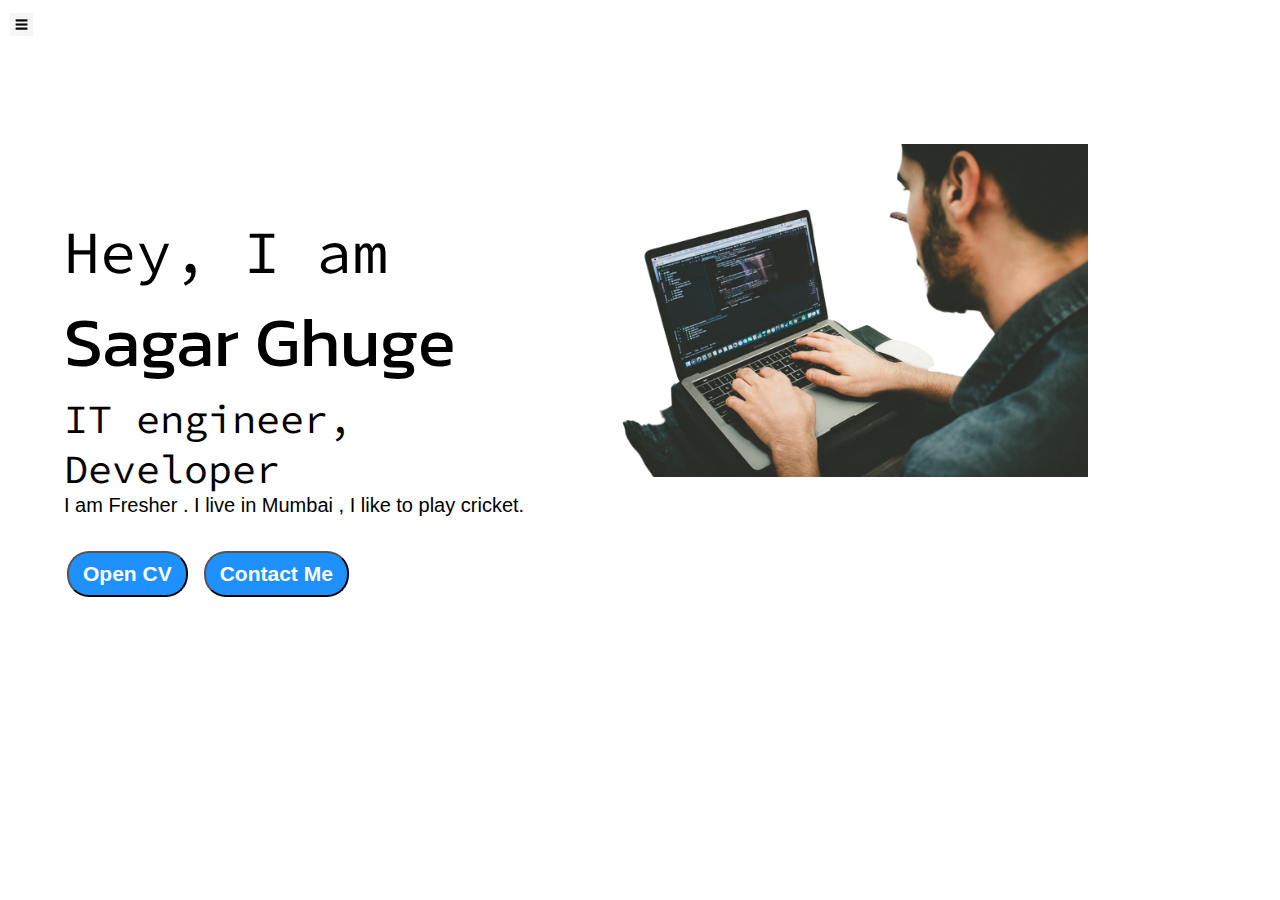
<file: index.html>
<!DOCTYPE html>
<html lang="en">
<head>
    <meta charset="UTF-8">
    <meta http-equiv="X-UA-Compatible" content="IE=edge">
    <meta name="viewport" content="width=device-width, initial-scale=1.0">
    <title>Sagar Ghuge Portfolio Website</title>
    <link rel="stylesheet" href="style.css">
</head>
<body>
    <div class="container">
        <div class="slidebar sidebargo">
        <nav>
        <ul>
            <li><a href="/assets/index.html"> Home </a></li>
            <li> <a href="/assets/intro.html"> Education </a> </li>
            <li> <a href="/assets/skill.html">  Skills </a> </li>
            <li> <a href="/assets/projects.html"> Projects </a></li>
            <li> <a href="/assets/contact.html"> Contact Me </a></li>
        </ul>
        </nav>
        </div>
    <div class="main">
        <div class="hamburger">
            <img src="img/ham.jpg" alt="" class="ham" width="23px">
            <img src="img/wrong.png" alt="" class="cross" width="23px">
        </div>
        <div class="infocontainer">
            <div class="devinfo">
                <div class="hello"> Hey, I am </div>
                <div class="name"> Sagar Ghuge</div>
                <div class="about"> IT engineer, Developer</div>
                <div class="moreabout"> I am Fresher . I live in Mumbai , I like to play cricket.  </div>
                <div class="buttons">
                    <a href="assets/cv.html" ><button>Open CV </button></a>
                    <a href="assets/contact.html"><button>Contact Me</button></a>
                </div>
            </div>
            <div class="devpic"> <img src="img/fm.png" alt="Sagar Ghuge"></div>
        </div>
      
    </div>
    </div>
    <script src="index.js"></script>
    </body>
</html>
</file>
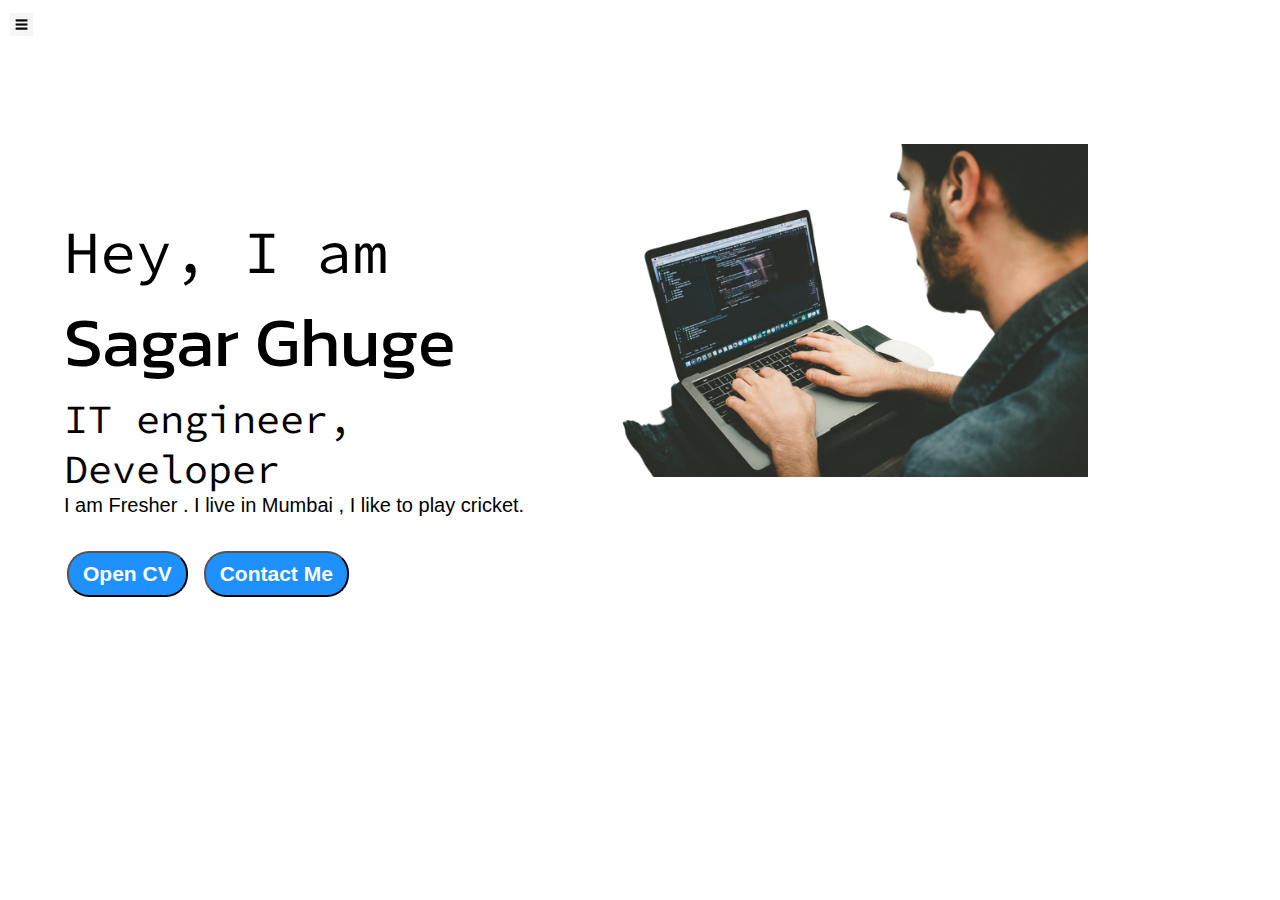
<file: assets/index.html>
<!DOCTYPE html>
<html lang="en">
<head>
    <meta charset="UTF-8">
    <meta http-equiv="X-UA-Compatible" content="IE=edge">
    <meta name="viewport" content="width=device-width, initial-scale=1.0">
    <title>Sagar Ghuge Portfolio Website</title>
    <link rel="stylesheet" href="style.css">
</head>
<body>
    <div class="container">
        <div class="slidebar sidebargo">
        <nav>
        <ul>
            <li><a href="assets/index.html"> Home </a></li>
            <li> <a href="assets/intro.html"> Education </a> </li>
            <li> <a href="assets/skill.html">  Skills </a> </li>
            <li> <a href="assets/projects.html"> Projects </a></li>
            <li> <a href="assets/contact.html"> Contact Me </a></li>
        </ul>
        </nav>
        </div>
    <div class="main">
        <div class="hamburger">
            <img src="/img/ham.jpg" alt="" class="ham" width="23px">
            <img src="/img/wrong.png" alt="" class="cross" width="23px">
        </div>
        <div class="infocontainer">
            <div class="devinfo">
                <div class="hello"> Hey, I am </div>
                <div class="name"> Sagar Ghuge</div>
                <div class="about"> IT engineer, Developer</div>
                <div class="moreabout"> I am Fresher . I live in Mumbai , I like to play cricket.  </div>
                <div class="buttons">
                    <a href="assets/cv.html" ><button>Open CV </button></a>
                    <a href="assets/contact.html"><button>Contact Me</button></a>
                </div>
            </div>
            <div class="devpic"> <img src="/img/fm.png" alt="Sagar Ghuge"></div>
        </div>
      
    </div>
    </div>
    <script src="index.js"></script>
    </body>
</html>
</file>
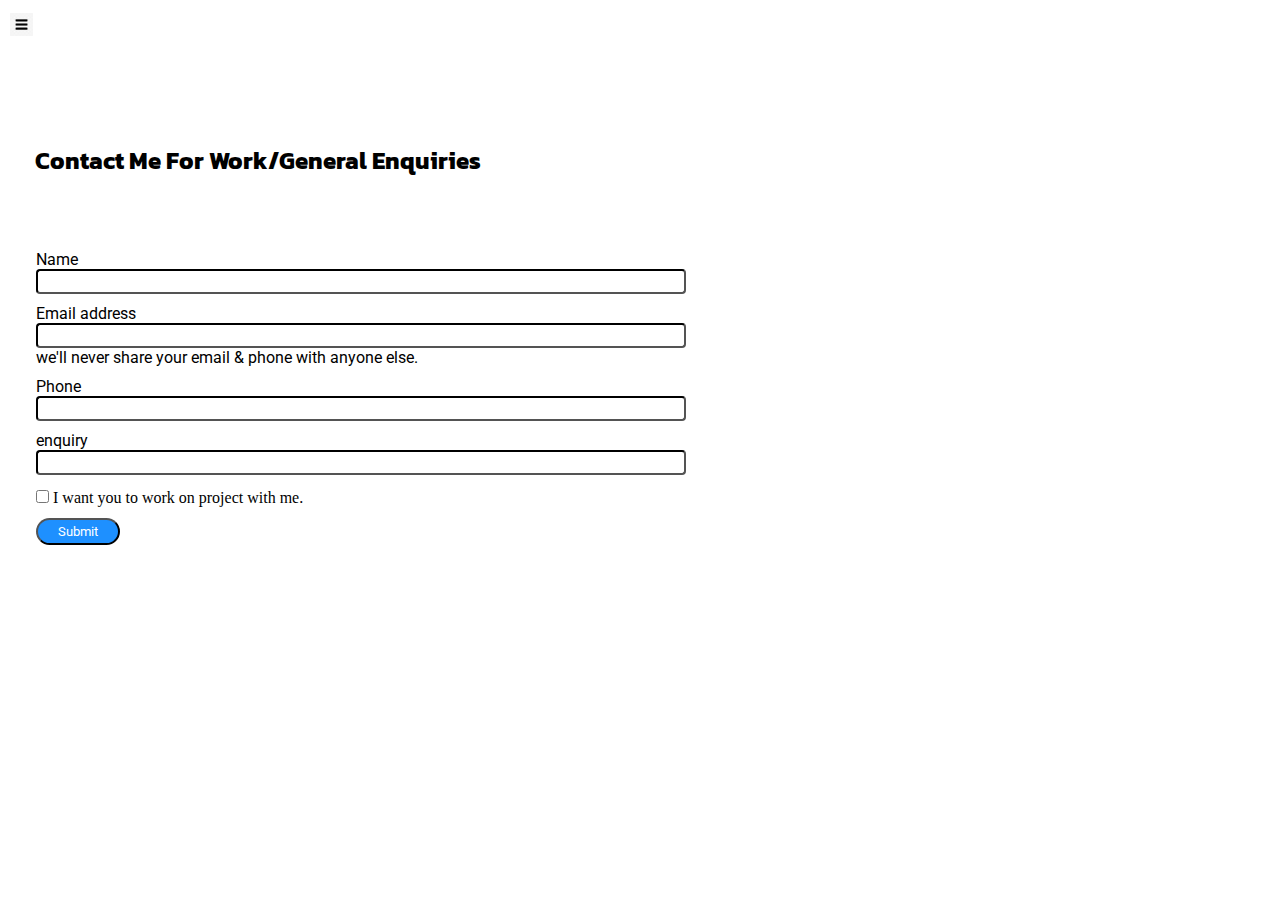
<file: contact.html>
<!DOCTYPE html>
<html lang="en">
<head>
    <meta charset="UTF-8">
    <meta http-equiv="X-UA-Compatible" content="IE=edge">
    <meta name="viewport" content="width=device-width, initial-scale=1.0">
    <title>Contact Me</title>
    <link rel="stylesheet" href="style.css">
    
</head>
<body>
    <div class="container">
        <div class="slidebar sidebargo">
        <nav>
        <ul>
            <li><a href="/index.html"> Home </a></li>
            <li> <a href="/intro.html"> Education </a> </li>
            <li> <a href="/skill.html">  Skills </a> </li>
            <li> <a href="/projects.html"> Projects </a></li>
            <li> <a href="/contact.html"> Contact Me </a></li>
        </ul>
        </nav>
        </div>
        <div class="hamburger">
            <img src="ham.jpg" alt="" class="ham" width="23px">
            <img src="wrong.png" alt="" class="cross" width="23px">
        </div>
    <form action="conn.php" method="post">
        <div class="h2"><h2> Contact Me For Work/General Enquiries</h2></div>
    <div class="nme">
       Name <br>
       <input type="text" name="name" id="name">
    </div>
    <div class="email">
        Email address<br>
        <input type="email" name="email" id="email">
        <br> we'll never share your email & phone with anyone else.
    </div>
    <div class="phone">
        Phone <br>
        <input type="tel" name="phone" id="phone">
    </div>
    <div class="enquiry">
        enquiry <br>
        <input type="text" name="enquiry" id="enquiry">
    </div>
    <div class="check">
        <input type="checkbox" name="check" id="check">
        I want you to work on project with me.
    </div>
    <div class="sub">
        <button class="submit">Submit</button>
    </div>
    </form>
    <script src="index.js"></script>
</body>
</html>
</file>
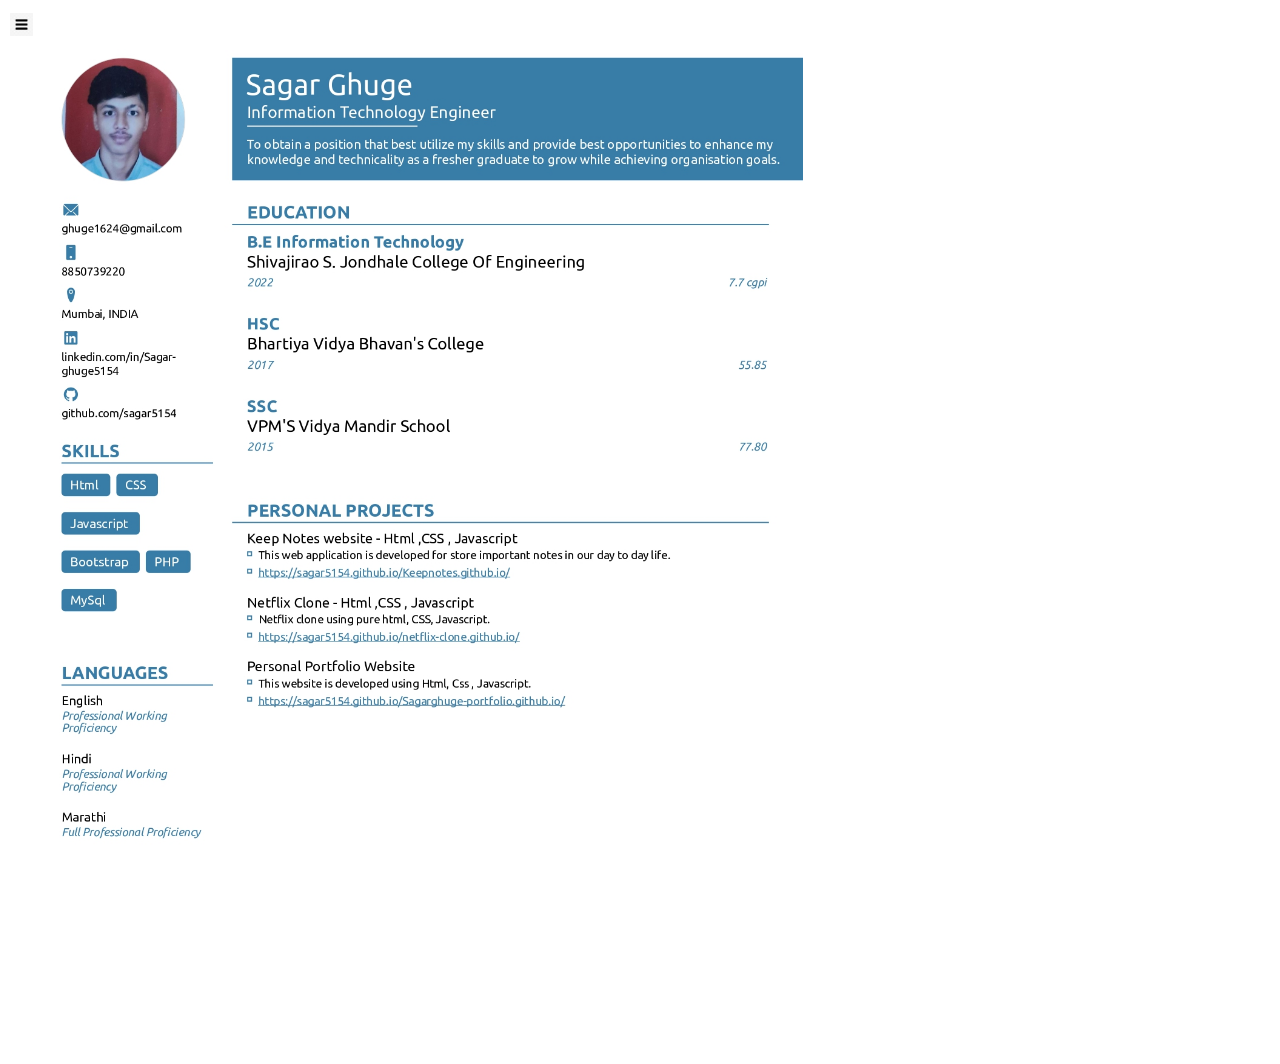
<file: cv.html>
<!DOCTYPE html>
<html lang="en">
<head>
    <meta charset="UTF-8">
    <meta http-equiv="X-UA-Compatible" content="IE=edge">
    <meta name="viewport" content="width=device-width, initial-scale=1.0">
    <title>CV</title>
    <link rel="stylesheet" href="style.css">
</head>
<body>
    <div class="container">
        <div class="slidebar sidebargo">
        <nav>
        <ul>
            <li><a href="/index.html"> Home </a></li>
            <li> <a href="assets/intro.html"> Education </a> </li>
            <li> <a href="assets/skill.html">  Skills </a> </li>
            <li> <a href="assets/projects.html"> Projects </a></li>
            <li> <a href="assets/contact.html"> Contact Me </a></li>
        </ul>
        </nav>
        </div>
    <div class="main">
        <div class="hamburger">
            <img src="ham.jpg" alt="" class="ham" width="23px">
            <img src="wrong.png" alt="" class="cross" width="23px">
        </div>
    
       <img src="/cv.jpg" alt="" class="cv" height="1000">
   
</body>
<script src="index.js"></script>
</html>
</file>
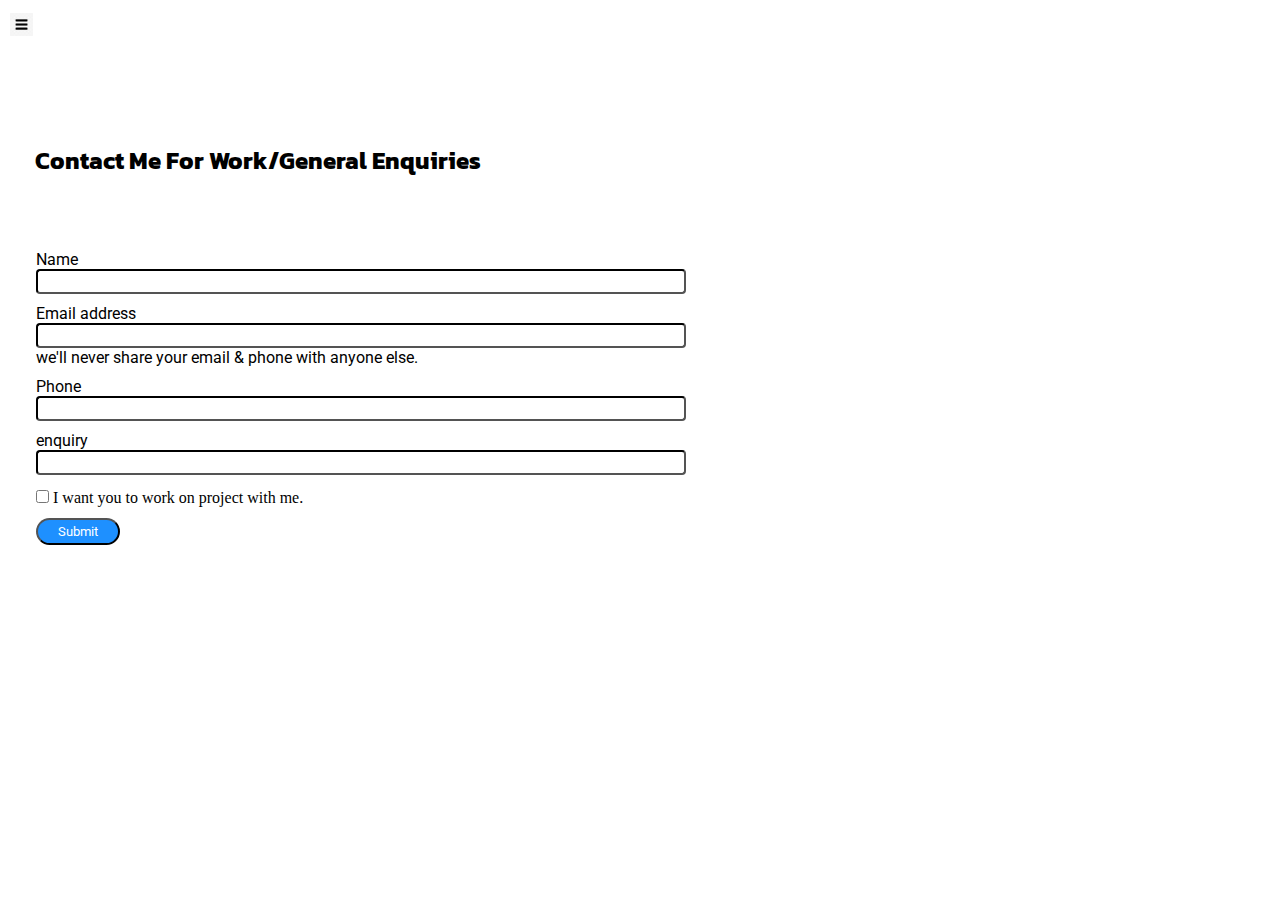
<file: assets/contact.html>
<!DOCTYPE html>
<html lang="en">
<head>
    <meta charset="UTF-8">
    <meta http-equiv="X-UA-Compatible" content="IE=edge">
    <meta name="viewport" content="width=device-width, initial-scale=1.0">
    <title>Contact Me</title>
    <link rel="stylesheet" href="style.css">
    
</head>
<body>
    <div class="container">
        <div class="slidebar sidebargo">
        <nav>
        <ul>
            <li><a href="/index.html"> Home </a></li>
            <li> <a href="/assets/intro.html"> Education </a> </li>
            <li> <a href="/assets/skill.html">  Skills </a> </li>
            <li> <a href="/assets/projects.html"> Projects </a></li>
            <li> <a href="/assets/contact.html"> Contact Me </a></li>
        </ul>
        </nav>
        </div>
        <div class="hamburger">
            <img src="img/ham.jpg" alt="" class="ham" width="23px">
            <img src="img/wrong.png" alt="" class="cross" width="23px">
        </div>
    <form action="conn.php" method="post">
        <div class="h2"><h2> Contact Me For Work/General Enquiries</h2></div>
    <div class="nme">
       Name <br>
       <input type="text" name="name" id="name">
    </div>
    <div class="email">
        Email address<br>
        <input type="email" name="email" id="email">
        <br> we'll never share your email & phone with anyone else.
    </div>
    <div class="phone">
        Phone <br>
        <input type="tel" name="phone" id="phone">
    </div>
    <div class="enquiry">
        enquiry <br>
        <input type="text" name="enquiry" id="enquiry">
    </div>
    <div class="check">
        <input type="checkbox" name="check" id="check">
        I want you to work on project with me.
    </div>
    <div class="sub">
        <button class="submit">Submit</button>
    </div>
    </form>
    <script src="index.js"></script>
</body>
</html>
</file>
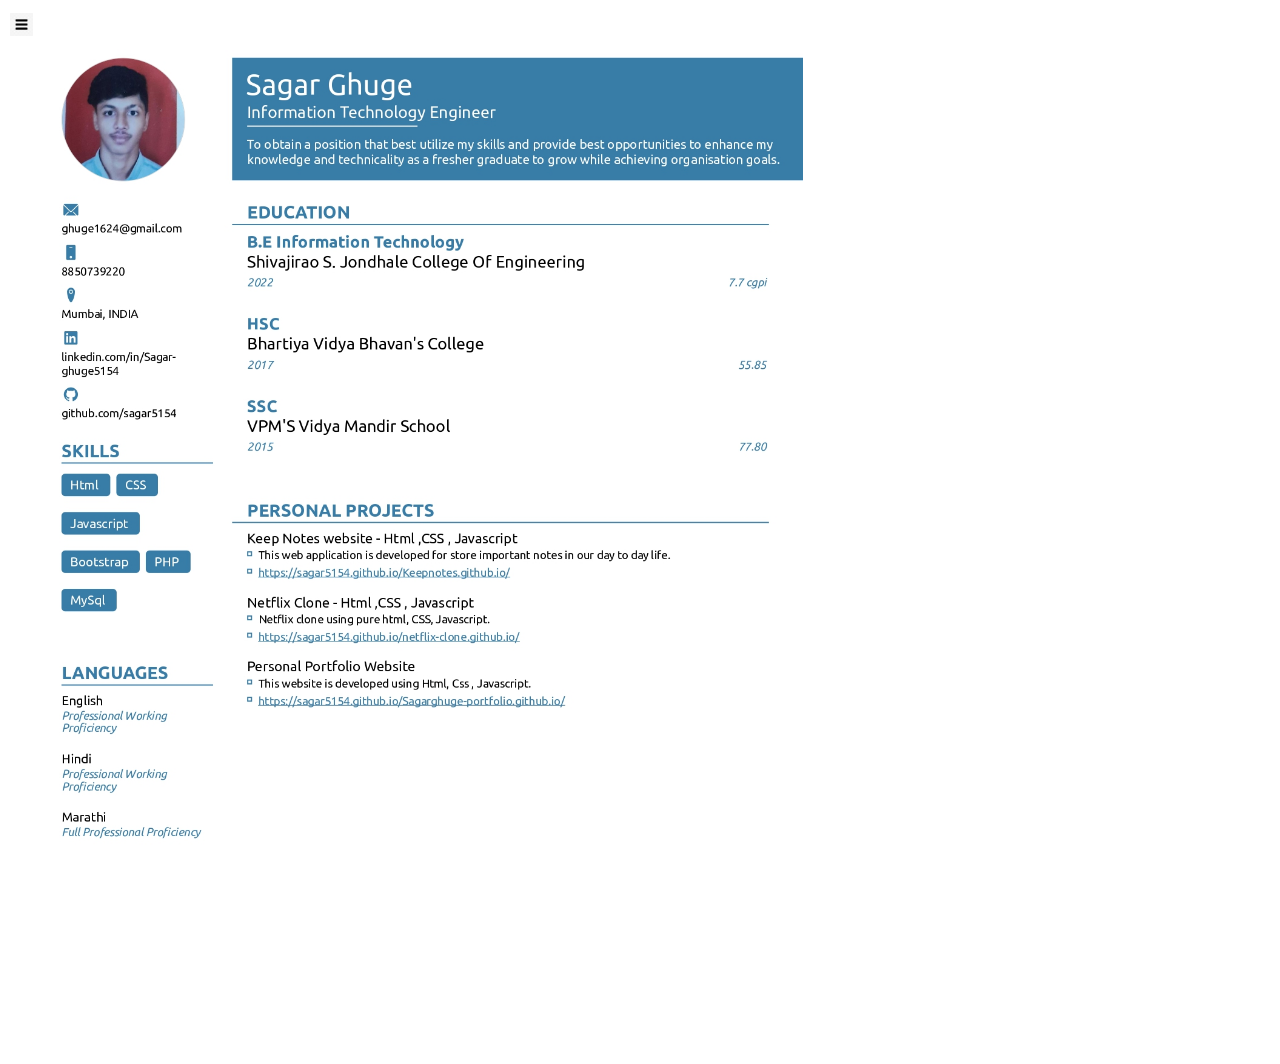
<file: assets/cv.html>
<!DOCTYPE html>
<html lang="en">
<head>
    <meta charset="UTF-8">
    <meta http-equiv="X-UA-Compatible" content="IE=edge">
    <meta name="viewport" content="width=device-width, initial-scale=1.0">
    <title>CV</title>
    <link rel="stylesheet" href="style.css">
</head>
<body>
    <div class="container">
        <div class="slidebar sidebargo">
        <nav>
        <ul>
            <li><a href="/index.html"> Home </a></li>
            <li> <a href="/assets/intro.html"> Education </a> </li>
            <li> <a href="/assets/skill.html">  Skills </a> </li>
            <li> <a href="/assets/projects.html"> Projects </a></li>
            <li> <a href="/assets/contact.html"> Contact Me </a></li>
        </ul>
        </nav>
        </div>
    <div class="main">
        <div class="hamburger">
            <img src="img/ham.jpg" alt="" class="ham" width="23px">
            <img src="img/wrong.png" alt="" class="cross" width="23px">
        </div>
    
       <img src="img/cv.jpg" alt="" class="cv" height="1000">
   
</body>
<script src="index.js"></script>
</html>
</file>
<file: style.css>
@import url('https://fonts.googleapis.com/css2?family=Fira+Sans:ital,wght@0,500;1,400&family=Source+Code+Pro&display=swap');
@import url('https://fonts.googleapis.com/css2?family=Fira+Sans:wght@400;500&family=Source+Code+Pro&display=swap');
@import url('https://fonts.googleapis.com/css2?family=Fira+Sans:ital,wght@0,500;1,400&family=Kanit:wght@500&family=Source+Code+Pro&display=swap');
@import url('https://fonts.googleapis.com/css2?family=Fira+Sans:ital,wght@0,500;1,400&family=Kanit:wght@500&family=Roboto:wght@300&family=Source+Code+Pro&display=swap');


*{
    margin: 0;
    padding: 0;
}

.container{
      display: flex;

}

.slidebar{
    position: absolute;
    background-color: rgb(212, 212, 212);
    height: 100vh;
    font-family: 'Kanit', sans-serif;
    transition: transform 0.3s ease-in;
}

.slidebar nav{
    padding: 30px;
}

.slidebar nav li{
    list-style: none;
    font-size: 30px;
    padding: 25px 0;
}

.slidebar nav li a{
    text-decoration: none;
    color: black;
}

.main{
    /* background-color: yellow; */
    width: 90vw;
}

.infocontainer{
    /* background-color: rgb(118, 179, 183); */
    height: 58vh;
    width: 80vw;
    margin: 144px auto;
    display: flex;
    justify-content: space-around;
}

.devinfo{
    display: flex;
    flex-direction: column;
    justify-content: center;
    font-family: 'Source Code Pro', monospace;
}

.devpic img{
    width: 500px;
}

.hello{
    font-size: 60px;
 
}

.name{
    font-size: 70px;    
    font-family: 'Kanit', sans-serif;
}

.about{
    font-size: 40px;
}

.moreabout{
    font-size: 20px;
    font-family: sans-serif;
}

.buttons{
    margin-top: 34px;
}

.buttons button{
    padding: 9px 14px;
    border-color: black;
    border-radius: 22px;
    color: white;
    background-color: dodgerblue;
    font-weight: bold;
    font-size: 21px;
    margin: 0 3px;
    cursor: pointer;
}

.buttons button:hover{
    color:dodgerblue;
    background-color: white;    
}

.h2{
    height: 20vh;
    display: flex;
    margin-top: 70px;
    margin-left: 35px;
    margin-right: 35px;
    align-items: center;
    font-family: 'Kanit', sans-serif;    
  }  

#email,#enquiry,#phone,#name{
        padding: 3px;
        border-radius: 4px;
        width: 50vw;
        border-color: black;
}


#check{
    margin-left: 36px;
    margin-top: 10px;
    margin-bottom: 5px;
}

.nme{
    margin-left: 36px;
    font-family: 'Roboto', sans-serif;
}   

.email{
    margin-left: 36px;
    margin-top: 10px;
    margin-bottom: 5px;
    font-family: 'Roboto', sans-serif;
}

.enquiry{
    margin-left: 36px;
    margin-top: 10px;
    margin-bottom: 5px;
    font-family: 'Roboto', sans-serif;
}

.phone{
    margin-left: 36px;
    margin-top: 10px;
    margin-bottom: 5px;
    font-family: 'Roboto', sans-serif;
}

.submit{
    margin-left: 36px;
    margin-top: 10px;
    padding: 4px 20px;
    color: white;
    background-color: dodgerblue;
    border-radius: 22px;
    cursor: pointer;
    font-family: 'Roboto', sans-serif;    
}

.submit:hover{
    background-color: white;
    color:dodgerblue;
}

.classcontainer{
    margin-top: 100px;
    
}

.skillitem{
    display:flex;
    align-items:center;
    margin-bottom: 5px;
    margin-top: 2px;
    font-family: 'Roboto', sans-serif;
}

.skill{
    width:265px;
    height:6px;
    margin-left: 1px;
}

.eighty{
    width : 200px;
    background-color: green;
    border:2px solid black;
}

.fifty{
    width: 125px;
    background-color: red;
    border:2px solid black;
}

.sixty{
    width: 150px;
    background-color: yellow;
    border:2px solid black;;
}

.h1{
    margin-top: 50px;
    padding-left: 15px;
    margin-left: 25px;
    height: 10vh;
    font-family: 'Kanit', sans-serif;
    font-size: 25px;
    font : bold;
}

.education{
    display: flex;
    flex-direction: column;
}

.hed{
    margin-top: 50px;
    margin-left: 30px;
    padding: 5px;
    font-family: 'Kanit', sans-serif;
    font-size: 25px;
}

.school{
    margin-top: 9px;
    margin-left: 45px;
    font-family: 'Roboto', sans-serif;
}

.school ul li{
    list-style:disc;
}

.hamburger{
    position: absolute;
    cursor: pointer;
    top: 10px;
    left: 10px;
}

.cross{
    margin-left: 1px;
    margin-top: 3px ;
}

.ham{
    margin-top: 3px ;
}

.sidebargo{ 
    transform: translate(-443px,0px);
    position: absolute;
}

.cv{
    margin: 30px;
}

@media (max-width:1115px) {
    .devpic{
        display: none;
    }
}

@media (min-width:200px) and (max-width:400px) {
    .infocontainer{
        /* background-color: rgb(118, 179, 183); */
      margin-top: 200px;
      margin-left: 30px;
    }
}

@media (max-width:935px) {
    .cv{
        height: 700px;
        margin-top: 60px;
        margin-left: 10px;
    }
}

@media (max-width:630px) {
    .cv{
        height: 400px;
        margin-top: 60px;
        margin-left: 10px;
    }
}

@media (max-width:370px) {
    .cv{
        height: 250px;
        margin: 10px;
        margin-top: 50px;
    }
}
</file>
<file: assets/style.css>
@import url('https://fonts.googleapis.com/css2?family=Fira+Sans:ital,wght@0,500;1,400&family=Source+Code+Pro&display=swap');
@import url('https://fonts.googleapis.com/css2?family=Fira+Sans:wght@400;500&family=Source+Code+Pro&display=swap');
@import url('https://fonts.googleapis.com/css2?family=Fira+Sans:ital,wght@0,500;1,400&family=Kanit:wght@500&family=Source+Code+Pro&display=swap');
@import url('https://fonts.googleapis.com/css2?family=Fira+Sans:ital,wght@0,500;1,400&family=Kanit:wght@500&family=Roboto:wght@300&family=Source+Code+Pro&display=swap');


*{
    margin: 0;
    padding: 0;
}

.container{
      display: flex;

}

.slidebar{
    position: absolute;
    background-color: rgb(212, 212, 212);
    height: 100vh;
    font-family: 'Kanit', sans-serif;
    transition: transform 0.3s ease-in;
}

.slidebar nav{
    padding: 30px;
}

.slidebar nav li{
    list-style: none;
    font-size: 30px;
    padding: 25px 0;
}

.slidebar nav li a{
    text-decoration: none;
    color: black;
}

.main{
    /* background-color: yellow; */
    width: 90vw;
}

.infocontainer{
    /* background-color: rgb(118, 179, 183); */
    height: 58vh;
    width: 80vw;
    margin: 144px auto;
    display: flex;
    justify-content: space-around;
}

.devinfo{
    display: flex;
    flex-direction: column;
    justify-content: center;
    font-family: 'Source Code Pro', monospace;
}

.devpic img{
    width: 500px;
}

.hello{
    font-size: 60px;
 
}

.name{
    font-size: 70px;    
    font-family: 'Kanit', sans-serif;
}

.about{
    font-size: 40px;
}

.moreabout{
    font-size: 20px;
    font-family: sans-serif;
}

.buttons{
    margin-top: 34px;
}

.buttons button{
    padding: 9px 14px;
    border-color: black;
    border-radius: 22px;
    color: white;
    background-color: dodgerblue;
    font-weight: bold;
    font-size: 21px;
    margin: 0 3px;
    cursor: pointer;
}

.buttons button:hover{
    color:dodgerblue;
    background-color: white;    
}

.h2{
    height: 20vh;
    display: flex;
    margin-top: 70px;
    margin-left: 35px;
    margin-right: 35px;
    align-items: center;
    font-family: 'Kanit', sans-serif;    
  }  

#email,#enquiry,#phone,#name{
        padding: 3px;
        border-radius: 4px;
        width: 50vw;
        border-color: black;
}


#check{
    margin-left: 36px;
    margin-top: 10px;
    margin-bottom: 5px;
}

.nme{
    margin-left: 36px;
    font-family: 'Roboto', sans-serif;
}   

.email{
    margin-left: 36px;
    margin-top: 10px;
    margin-bottom: 5px;
    font-family: 'Roboto', sans-serif;
}

.enquiry{
    margin-left: 36px;
    margin-top: 10px;
    margin-bottom: 5px;
    font-family: 'Roboto', sans-serif;
}

.phone{
    margin-left: 36px;
    margin-top: 10px;
    margin-bottom: 5px;
    font-family: 'Roboto', sans-serif;
}

.submit{
    margin-left: 36px;
    margin-top: 10px;
    padding: 4px 20px;
    color: white;
    background-color: dodgerblue;
    border-radius: 22px;
    cursor: pointer;
    font-family: 'Roboto', sans-serif;    
}

.submit:hover{
    background-color: white;
    color:dodgerblue;
}

.classcontainer{
    margin-top: 100px;
    
}

.skillitem{
    display:flex;
    align-items:center;
    margin-bottom: 5px;
    margin-top: 2px;
    font-family: 'Roboto', sans-serif;
}

.skill{
    width:265px;
    height:6px;
    margin-left: 1px;
}

.eighty{
    width : 200px;
    background-color: green;
    border:2px solid black;
}

.fifty{
    width: 125px;
    background-color: red;
    border:2px solid black;
}

.sixty{
    width: 150px;
    background-color: yellow;
    border:2px solid black;;
}

.h1{
    margin-top: 50px;
    padding-left: 15px;
    margin-left: 25px;
    height: 10vh;
    font-family: 'Kanit', sans-serif;
    font-size: 25px;
    font : bold;
}

.education{
    display: flex;
    flex-direction: column;
}

.hed{
    margin-top: 50px;
    margin-left: 30px;
    padding: 5px;
    font-family: 'Kanit', sans-serif;
    font-size: 25px;
}

.school{
    margin-top: 9px;
    margin-left: 45px;
    font-family: 'Roboto', sans-serif;
}

.school ul li{
    list-style:disc;
}

.hamburger{
    position: absolute;
    cursor: pointer;
    top: 10px;
    left: 10px;
}

.cross{
    margin-left: 1px;
    margin-top: 3px ;
}

.ham{
    margin-top: 3px ;
}

.sidebargo{ 
    transform: translate(-443px,0px);
    position: absolute;
}

.cv{
    margin: 30px;
}

@media (max-width:1115px) {
    .devpic{
        display: none;
    }
}

@media (min-width:200px) and (max-width:400px) {
    .infocontainer{
        /* background-color: rgb(118, 179, 183); */
      margin-top: 200px;
      margin-left: 30px;
    }
}

@media (max-width:935px) {
    .cv{
        height: 700px;
        margin-top: 60px;
        margin-left: 10px;
    }
}

@media (max-width:630px) {
    .cv{
        height: 400px;
        margin-top: 60px;
        margin-left: 10px;
    }
}

@media (max-width:370px) {
    .cv{
        height: 250px;
        margin: 10px;
        margin-top: 50px;
    }
}
</file>
